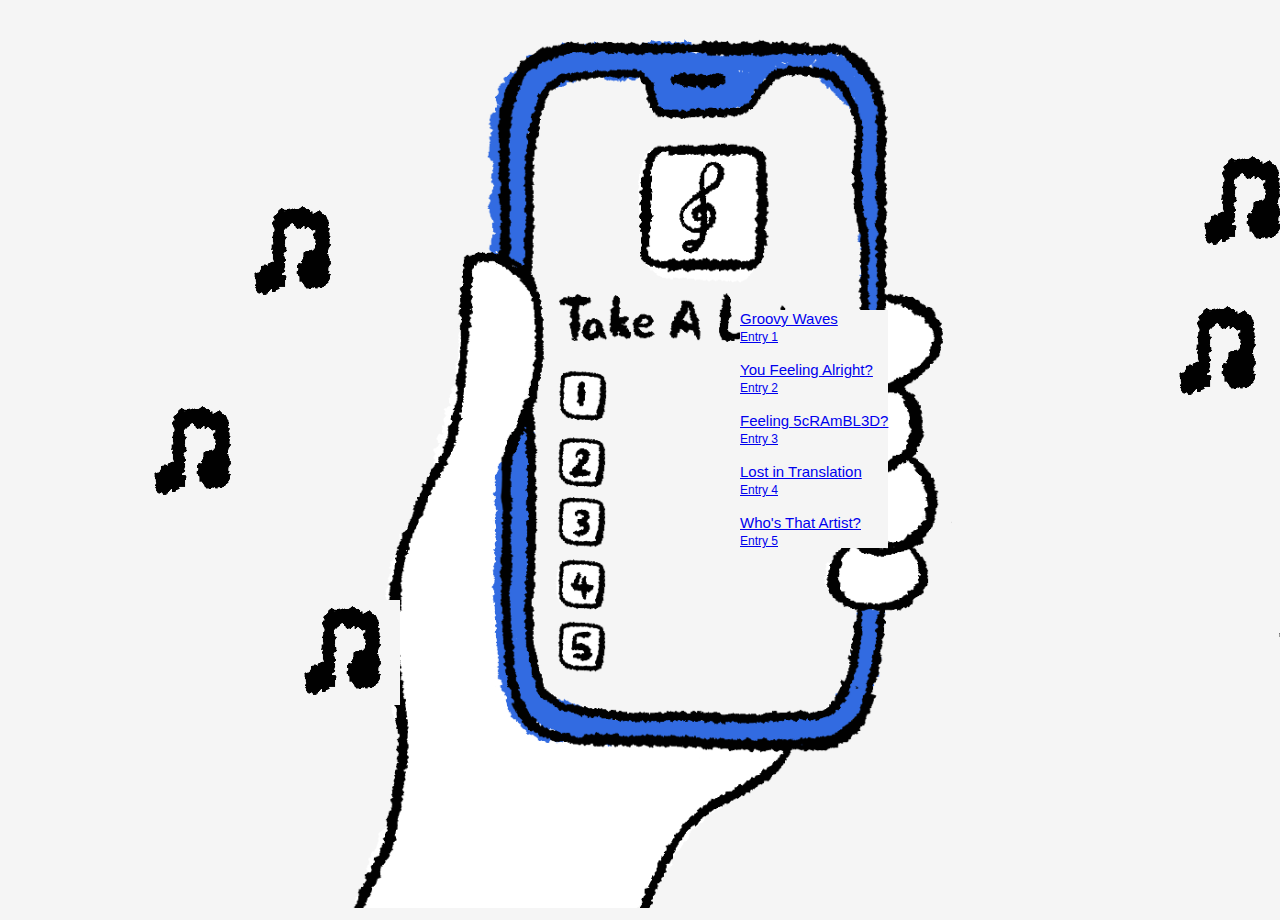
<file: index.html>
<!DOCTYPE html>
<html>
<head>
  <meta name="viewport" content="width=device-width, initial-scale=1">
  <link rel="stylesheet" href="style.css">
  <title>Harmonic Collection</title>
</head>

<body>
  <center>
  <img src="image/phone.png">
  </center>
<a href="Harmonic%20Collection%20Entry%20%236/index.html">
  <img id="a" src="image/music.png" alt="Clickable Image">
</a>
<a href="Harmonic%20Collection%20Entry%20%237/index.html">
  <img id="b" src="image/music.png" alt="Clickable Image">
</a>
<a href="Harmonic%20Collection%20Entry%20%238/index.html">
  <img id="c" src="image/music.png" alt="Clickable Image">
</a>
<a href="Harmonic%20Collection%20Entry%20%239/index.html">
  <img id="d" src="image/music.png" alt="Clickable Image">
</a>
<a href="Harmonic%20Collection%20Entry%20%2310/index.html">
  <img id="e" src="image/music.png" alt="Clickable Image">
</a>
<a href="Harmonic%20Collection%20Entry%20%2311/index.html">
  <img id="f" src="image/music.png" alt="Clickable Image">
</a>
<div class="links">
 <a href="Harmonic%20Collection%20Entry%20%231/index.html">Groovy Waves</a>
 <br>
 <a href="Harmonic%20Collection%20Entry%20%231/index.html" style="font-size:12px">Entry 1</a>
 <br>
 <br>
 <a href="Harmonic%20Collection%20Entry%20%232/index.html">You Feeling Alright?</a>
 <br>
 <a href="Harmonic%20Collection%20Entry%20%232/index.html" style="font-size:12px">Entry 2</a>
 <br>
 <br>
 <a href="Harmonic%20Collection%20Entry%20%233/index.html">Feeling 5cRAmBL3D?</a>
 <br>
 <a href="Harmonic%20Collection%20Entry%20%233/index.html" style="font-size:12px">Entry 3</a>
 <br>
 <br>
 <a href="Harmonic%20Collection%20Entry%20%234/index.html">Lost in Translation</a>
 <br>
 <a href="Harmonic%20Collection%20Entry%20%234/index.html" style="font-size:12px">Entry 4</a>
 <br>
 <br>
 <a href="Harmonic%20Collection%20Entry%20%235/index.html">Who's That Artist?
 <br>
 <a href="Harmonic%20Collection%20Entry%20%235/index.html" style="font-size:12px">Entry 5</a>
 <br>
 </a>
</div>
</body>
</html>
</file>
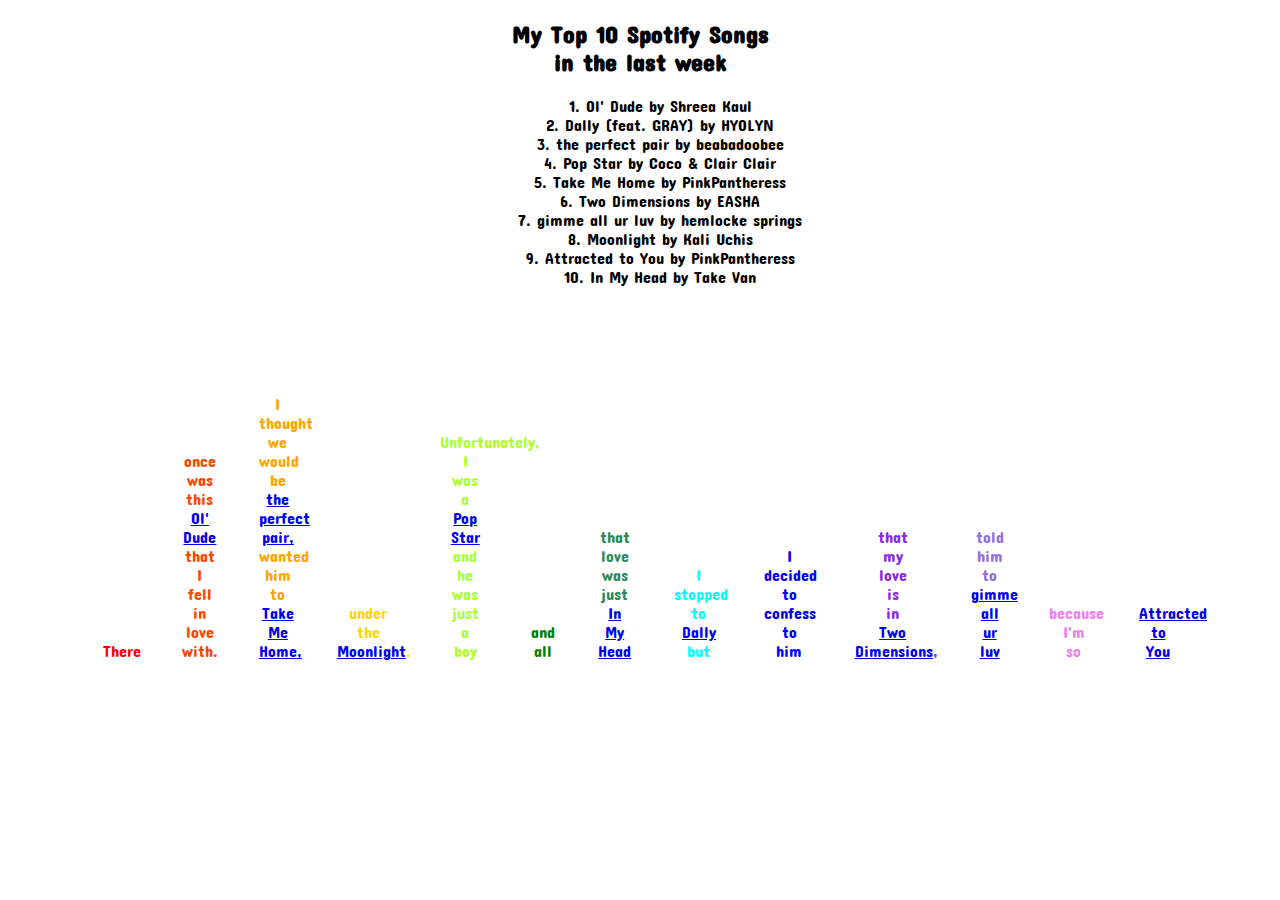
<file: Harmonic Collection Entry #1/index.html>
<!DOCTYPE html>
<html>
 <head>
    <title>Entry #1</title>
    <link rel="stylesheet" href="style.css">
 </head>
 <body>
    <center>
 	<h2>My Top 10 Spotify Songs<br>in the last week</h2>
		<ol class="center">
			<li>Ol' Dude by Shreea Kaul</li>
			<li>Dally (feat. GRAY) by HYOLYN</li>
			<li>the perfect pair by beabadoobee</li>
			<li>Pop Star by Coco & Clair Clair</li>
			<li>Take Me Home by PinkPantheress</li>
			<li>Two Dimensions by EASHA</li>
			<li>gimme all ur luv by hemlocke springs</li>
			<li>Moonlight by Kali Uchis</li>
			<li>Attracted to You by PinkPantheress</li>
			<li>In My Head by Take Van</li>
		</ol>
    <center>
    <div class="row">
        <div class="column a">
            <p><br><br><br><br><br><br><br><br><br><br><br><br><br>There</p>
        </div>
        <div class="column b">
            <p><br><br><br>once<br>was<br>this<br><a href="https://open.spotify.com/track/4LYQZVXSnW7IZYmyaW32U5?si=89795bd3b03649eb">Ol'<br>Dude</a><br>that<br>I<br>fell<br>in<br>love<br>with.</p>
        </div>
        <div class="column c">
            <p>I<br>thought<br>we<br>would<br>be<br><a href="https://open.spotify.com/track/41P6Tnd8KIHqON0QIydx6a?si=f9391e8263434a18">the<br>perfect<br>pair,</a><br>wanted<br>him<br>to<br><a href="https://open.spotify.com/track/26AmP3ukYC4Zs9lSGlh55I?si=deafb09eefbc477c">Take<br>Me<br>Home,</a></p>
        </div>
        <div class="column d">
            <p><br><br><br><br><br><br><br><br><br><br><br>under<br>the<br><a href="https://open.spotify.com/track/0JmnkIqdlnUzPaf8sqBRs3?si=afca03bb12464fc1">Moonlight</a>.</p>
        </div>
        <div class="column e">
            <p><br><br>Unfortunately,<br>I<br>was<br>a <br><a href="https://open.spotify.com/track/0JmnkIqdlnUzPaf8sqBRs3?si=afca03bb12464fc1">Pop <br>Star </a><br>and <br>he <br>was <br>just <br>a <br>boy</p>
        </div>
        <div class="column f">
            <p><br><br><br><br><br><br><br><br><br><br><br><br>and <br>all</p>
        </div>
        <div class="column g">
            <p><br><br><br><br><br><br><br>that <br>love <br>was <br>just <br><a href="https://open.spotify.com/track/5a5q1sFcpMoPRk5fRGWq2W?si=d766bad32ec14712">In <br>My <br>Head</a></p>
        </div>
        <div class="column h">
            <p><br><br><br><br><br><br><br><br><br>I <br>stopped <br>to <br><a href="https://open.spotify.com/track/1JD37Pmj6xJj8dlWHgLG9C?si=709837c4a0324f93">Dally </a><br>but</p>
        </div>
        <div class="column i">
            <p><br><br><br><br><br><br><br><br>I <br>decided <br>to <br>confess <br>to <br>him</p>
        </div>
        <div class="column j">
            <p><br><br><br><br><br><br><br>that <br>my <br>love <br>is <br>in <br><a href="https://open.spotify.com/track/1JD37Pmj6xJj8dlWHgLG9C?si=709837c4a0324f93">Two <br>Dimensions</a>,</p>
        </div>
        <div class="column k">
            <p><br><br><br><br><br><br><br>told <br>him <br>to <br><a href="https://open.spotify.com/track/2G7Jmx6mrz2doZ8YaEmVAv?si=d46a75579b644ba3">gimme <br>all <br>ur <br>luv</a></p>
        </div>
        <div class="column l">
            <p><br><br><br><br><br><br><br><br><br><br><br>because <br>I'm <br>so</p>
        </div>
        <div class="column m">
            <p><br><br><br><br><br><br><br><br><br><br><br><a href="https://open.spotify.com/track/4fPjI40ElIwJQ4DJJxSCOe?si=0fb726ee9f8b4dba">Attracted <br>to <br>You</a></p>
        </div>
    </div>
 </body>
</html>
</file>
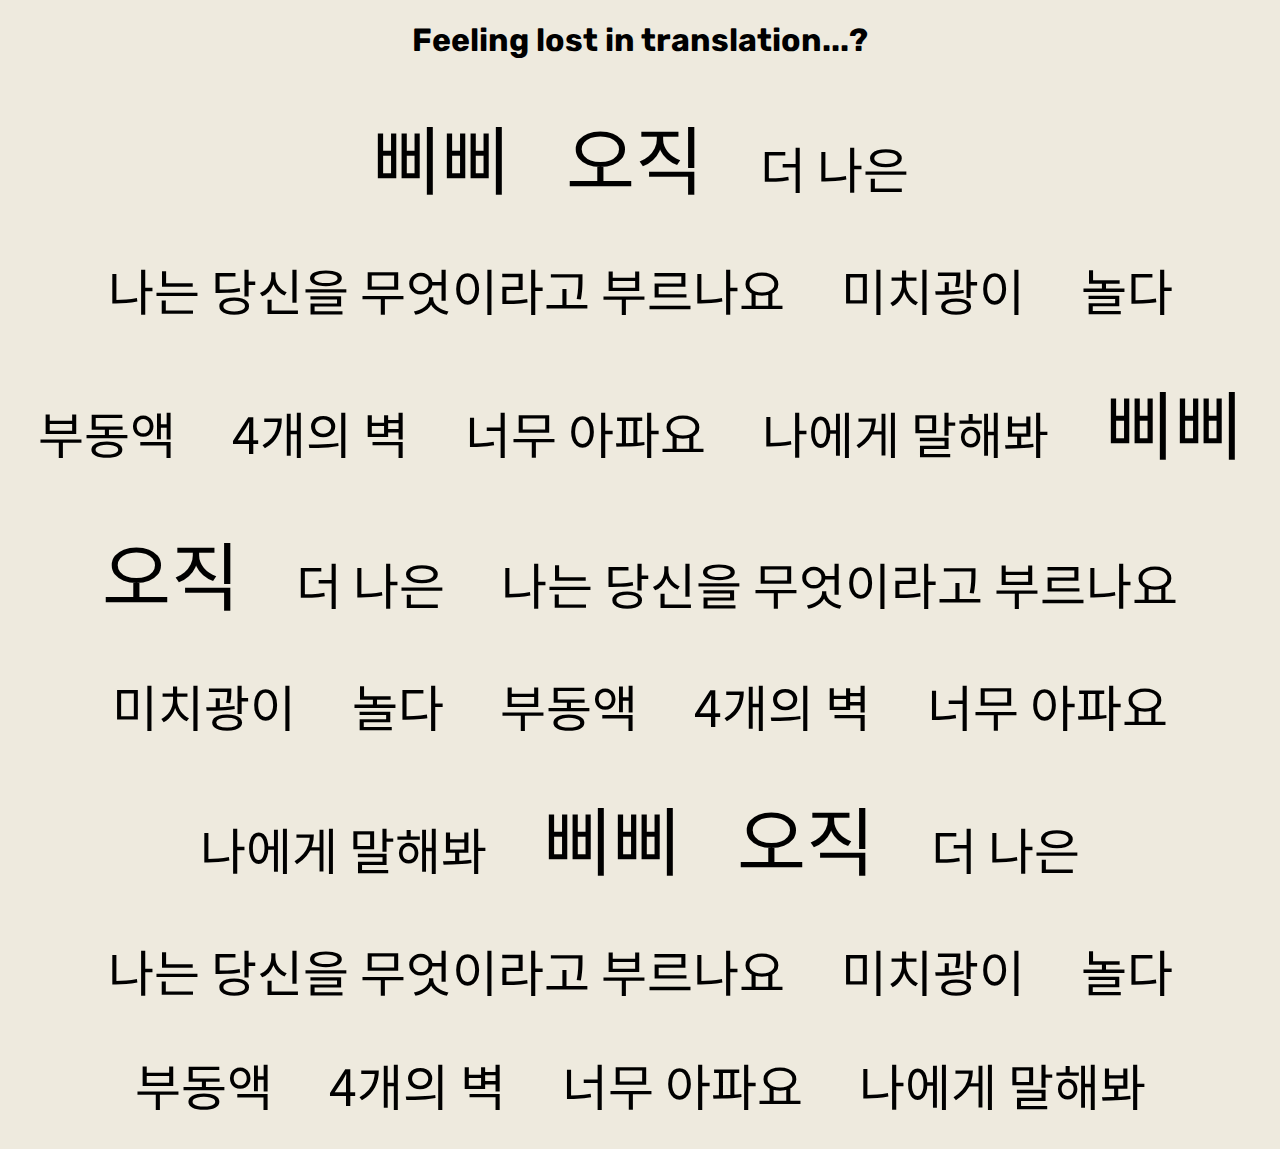
<file: Harmonic Collection Entry #4/index.html>
<!DOCTYPE html>
<html>
<head>
	<link rel="stylesheet" href="style.css">
	<meta charset="utf-8">
</head>
<body>
	<h1>Feeling lost in translation...?</h1>
	<button><span>삐삐</span></button>
	<button class="only"><span> 오직</span></button>
	<button class="better"><span> 더 나은</span></button>
	<button class="callyou"><span> 나는 당신을 무엇이라고 부르나요</span></button>
	<button class="lunatic"><span> 미치광이</span></button>
	<button class="play"><span> 놀다</span></button>
	<button class="antifreeze"><span> 부동액</span></button>
	<button class="walls"><span> 4개의 벽</span></button>
	<button class="sick"><span> 너무 아파요</span></button>
	<button class="talk"><span> 나에게 말해봐</span></button>
	<button><span>삐삐</span></button>
	<button class="only"><span> 오직</span></button>
	<button class="better"><span> 더 나은</span></button>
	<button class="callyou"><span> 나는 당신을 무엇이라고 부르나요</span></button>
	<button class="lunatic"><span> 미치광이</span></button>
	<button class="play"><span> 놀다</span></button>
	<button class="antifreeze"><span> 부동액</span></button>
	<button class="walls"><span> 4개의 벽</span></button>
	<button class="sick"><span> 너무 아파요</span></button>
	<button class="talk"><span> 나에게 말해봐</span></button>
	<button><span>삐삐</span></button>
	<button class="only"><span> 오직</span></button>
	<button class="better"><span> 더 나은</span></button>
	<button class="callyou"><span> 나는 당신을 무엇이라고 부르나요</span></button>
	<button class="lunatic"><span> 미치광이</span></button>
	<button class="play"><span> 놀다</span></button>
	<button class="antifreeze"><span> 부동액</span></button>
	<button class="walls"><span> 4개의 벽</span></button>
	<button class="sick"><span> 너무 아파요</span></button>
	<button class="talk"><span> 나에게 말해봐</span></button>
</body>
</html>
</file>
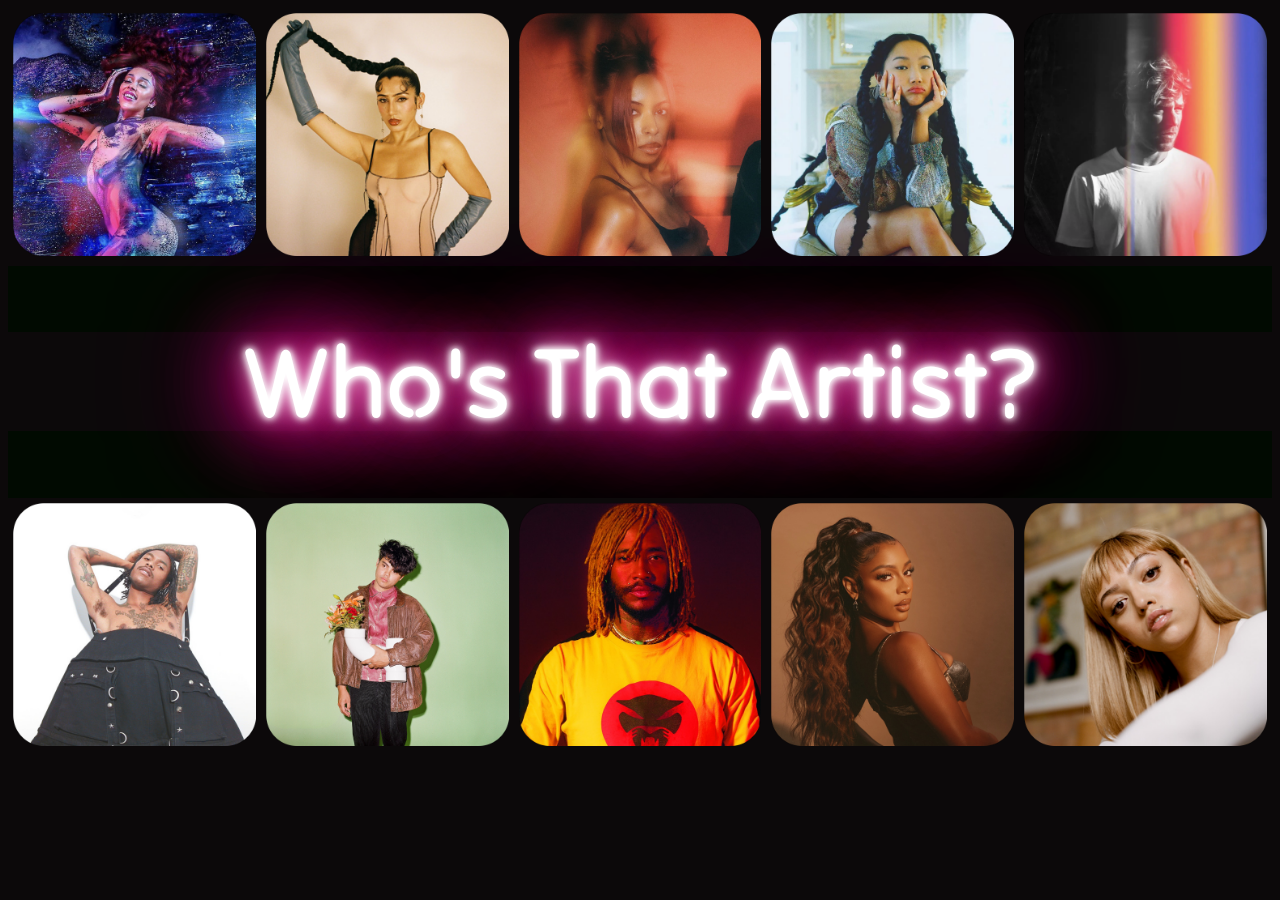
<file: Harmonic Collection Entry #5/index.html>
<!DOCTYPE html>
<html>
	<head>
		<title>Entry #5</title>
		<link rel="stylesheet" href="style.css">
	</head>
	<body>
	<div class="row">
  		<div class="column">
		<img src='Images/Doja Cat.png' onmouseover="this.src='Images/Doja Cat 1.png';" onmouseout="this.src='Images/Doja Cat.png';" style="max-width:100%" />
  		</div>
  		<div class="column">
		<img src='Images/Shreea Kaul.png' onmouseover="this.src='Images/Shreea Kaul 1.png';" onmouseout="this.src='Images/Shreea Kaul.png';" style="max-width:100%" />
  		</div>
  		<div class="column">
		<img src='Images/Ravyn Lanae.png' onmouseover="this.src='Images/Ravyn Lanae 1.png';" onmouseout="this.src='Images/Ravyn Lanae.png';" style="max-width:100%" />
  		</div>
  		<div class="column">
		<img src='Images/AUDREY NUNA.png' onmouseover="this.src='Images/AUDREY NUNA 1.png';" onmouseout="this.src='Images/AUDREY NUNA.png';" style="max-width:100%" />
  		</div>
  		<div class="column">
		<img src='Images/French 79.png' onmouseover="this.src='Images/French 79 1.png';" onmouseout="this.src='Images/French 79.png';" style="max-width:100%" />
  		</div>
  	</div>
  	<div class="container">
    	<h1 class="neonText">
          Who's That Artist?
    	</h1>
	</div>
	<div class="row">
  		<div class="column">
		<img src='Images/Steve Lacy.png' onmouseover="this.src='Images/Steve Lacy 1.png';" onmouseout="this.src='Images/Steve Lacy.png';" style="max-width:100%" />
  		</div>
  		<div class="column">
		<img src='Images/Tim Atlas.png' onmouseover="this.src='Images/Tim Atlas 1.png';" onmouseout="this.src='Images/Tim Atlas.png';" style="max-width:100%" />
  		</div>
  		<div class="column">
		<img src='Images/Thundercat.png' onmouseover="this.src='Images/Thundercat 1.png';" onmouseout="this.src='Images/Thundercat.png';" style="max-width:100%" />
  		</div>
  		<div class="column">
		<img src='Images/Victoria Monet.png' onmouseover="this.src='Images/Victoria Monet 1.png';" onmouseout="this.src='Images/Victoria Monet.png';" style="max-width:100%" />
  		</div>
  		<div class="column">
		<img src='Images/Mahalia.png' onmouseover="this.src='Images/Mahalia 1.png';" onmouseout="this.src='Images/Mahalia.png';" style="max-width:100%" />
  		</div>
  	</div>
	</body>
</html>
</file>
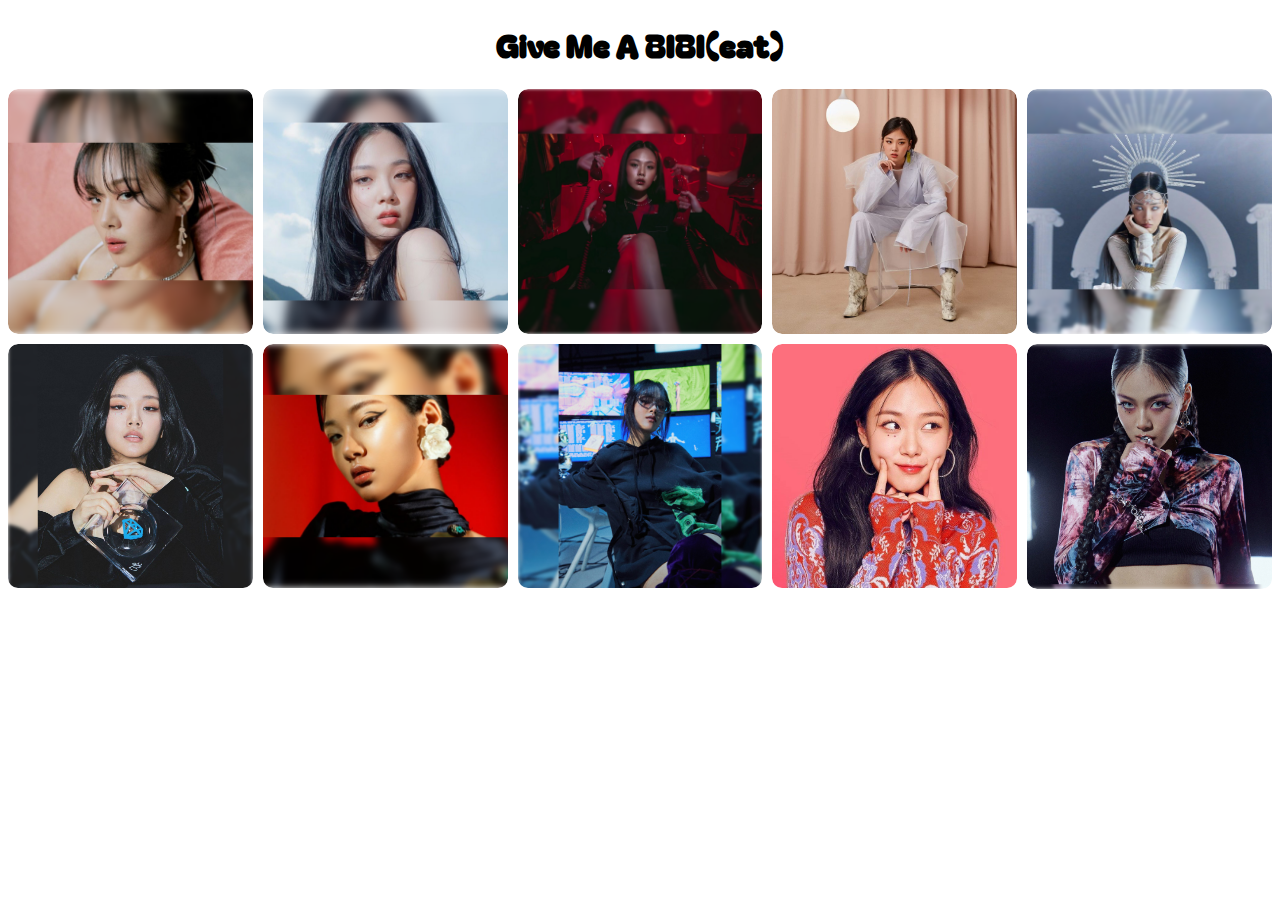
<file: Harmonic Collection Entry #6/index.html>
<!DOCTYPE html>
<html>
	<head>
		<title>Entry #6</title>
		<link rel="stylesheet" href="style.css">
	</head>
	<body>
		<center>
		<h1>Give Me A BIBI(eat)</h1>
		</center>
  	<div class="grid-container">
    	<div class="grid-item">
      		<a href="https://open.spotify.com/track/4d79iPe88TzFewhFk2vrcy?si=c4b512eda0544f92">
        	<img src="images/bibi.png">
        	<div class="hover-image hover-image1"></div>
      		</a>
    	</div>
    	<div class="grid-item">
      		<a href="https://open.spotify.com/track/0lSJQip2wVidbu1JfZ4IEQ?si=56e36a6d54b44ad3">
        	<img src="images/bibi2.png">
        	<div class="hover-image hover-image2"></div>
      		</a>
    	</div>
    	<div class="grid-item">
      		<a href="https://open.spotify.com/track/245onUPHGD1DYuiacxTuW0?si=38337baf5ef14088">
        	<img src="images/bibi3.png">
        	<div class="hover-image hover-image3"></div>
      		</a>
    	</div>
    	<div class="grid-item">
      		<a href="https://open.spotify.com/track/0VES0jpNQEdRpD31gYDIMe?si=67da620001ba4c83">
        	<img src="images/bibi4.jpeg">
        	<div class="hover-image hover-image4"></div>
      		</a>
    	</div>
    	<div class="grid-item">
      		<a href="https://open.spotify.com/track/164rrRJLHNzPKIR82BCDQU?si=8d629d1d65cb4649">
        	<img src="images/bibi5.png">
        	<div class="hover-image hover-image5"></div>
      		</a>
    	</div>
    	<div class="grid-item">
      		<a href="https://open.spotify.com/track/3VBNbWmVsBpmJrIHdk5reS?si=c4a8c16337874fcb">
        	<img src="images/bibi6.png">
        	<div class="hover-image hover-image6"></div>
      		</a>
    	</div>
    	<div class="grid-item">
      		<a href="https://open.spotify.com/track/5q3LwAHTqo9d3rET2EA9Nq?si=b6074c6ff30242f9">
        	<img src="images/bibi7.png">
        	<div class="hover-image hover-image7"></div>
      		</a>
    	</div>
    	<div class="grid-item">
      		<a href="https://open.spotify.com/track/3fU8FWNIgHEOepLTidZWyq?si=6eddb7b952fc4bb7">
        	<img src="images/bibi8.png">
        	<div class="hover-image hover-image8"></div>
      		</a>
    	</div>
    	<div class="grid-item">
      		<a href="https://open.spotify.com/track/0ra3bPUOj2YnY4FJHXtgHZ?si=780218d364214d62">
        	<img src="images/bibi9.jpg">
        	<div class="hover-image hover-image9"></div>
      		</a>
    	</div>
    	<div class="grid-item">
      		<a href="https://open.spotify.com/track/0nkmvo78mFGGRab2BwK37i?si=1ed60da1108446fa">
        	<img src="images/bibi0.png">
        	<div class="hover-image hover-image10"></div>
      		</a>
    	</div>
  </div>
    <script>
    function updateGrid() {
      const gridContainer = document.querySelector('.grid-container');
      const width = window.innerWidth;

      // Calculate number of columns based on window width
      const columns = Math.min(Math.floor(width / 200), 5); // Adjust column width as needed

      // Calculate number of rows based on total grid items and number of columns
      const gridItems = document.querySelectorAll('.grid-item');
      const rows = Math.max(Math.ceil(gridItems.length / columns), 2);

      // Apply new grid layout
      gridContainer.style.gridTemplateColumns = `repeat(auto-fit, minmax(calc(${100 / columns}% - 10px), 1fr))`;
      gridContainer.style.gridAutoRows = `calc((100% - ${rows * 10}px) / ${rows})`;
    }

    // Update grid on window resize
    window.addEventListener('resize', updateGrid);

    // Initial grid setup
    updateGrid();
  </script>
	</body>
</html>
</file>
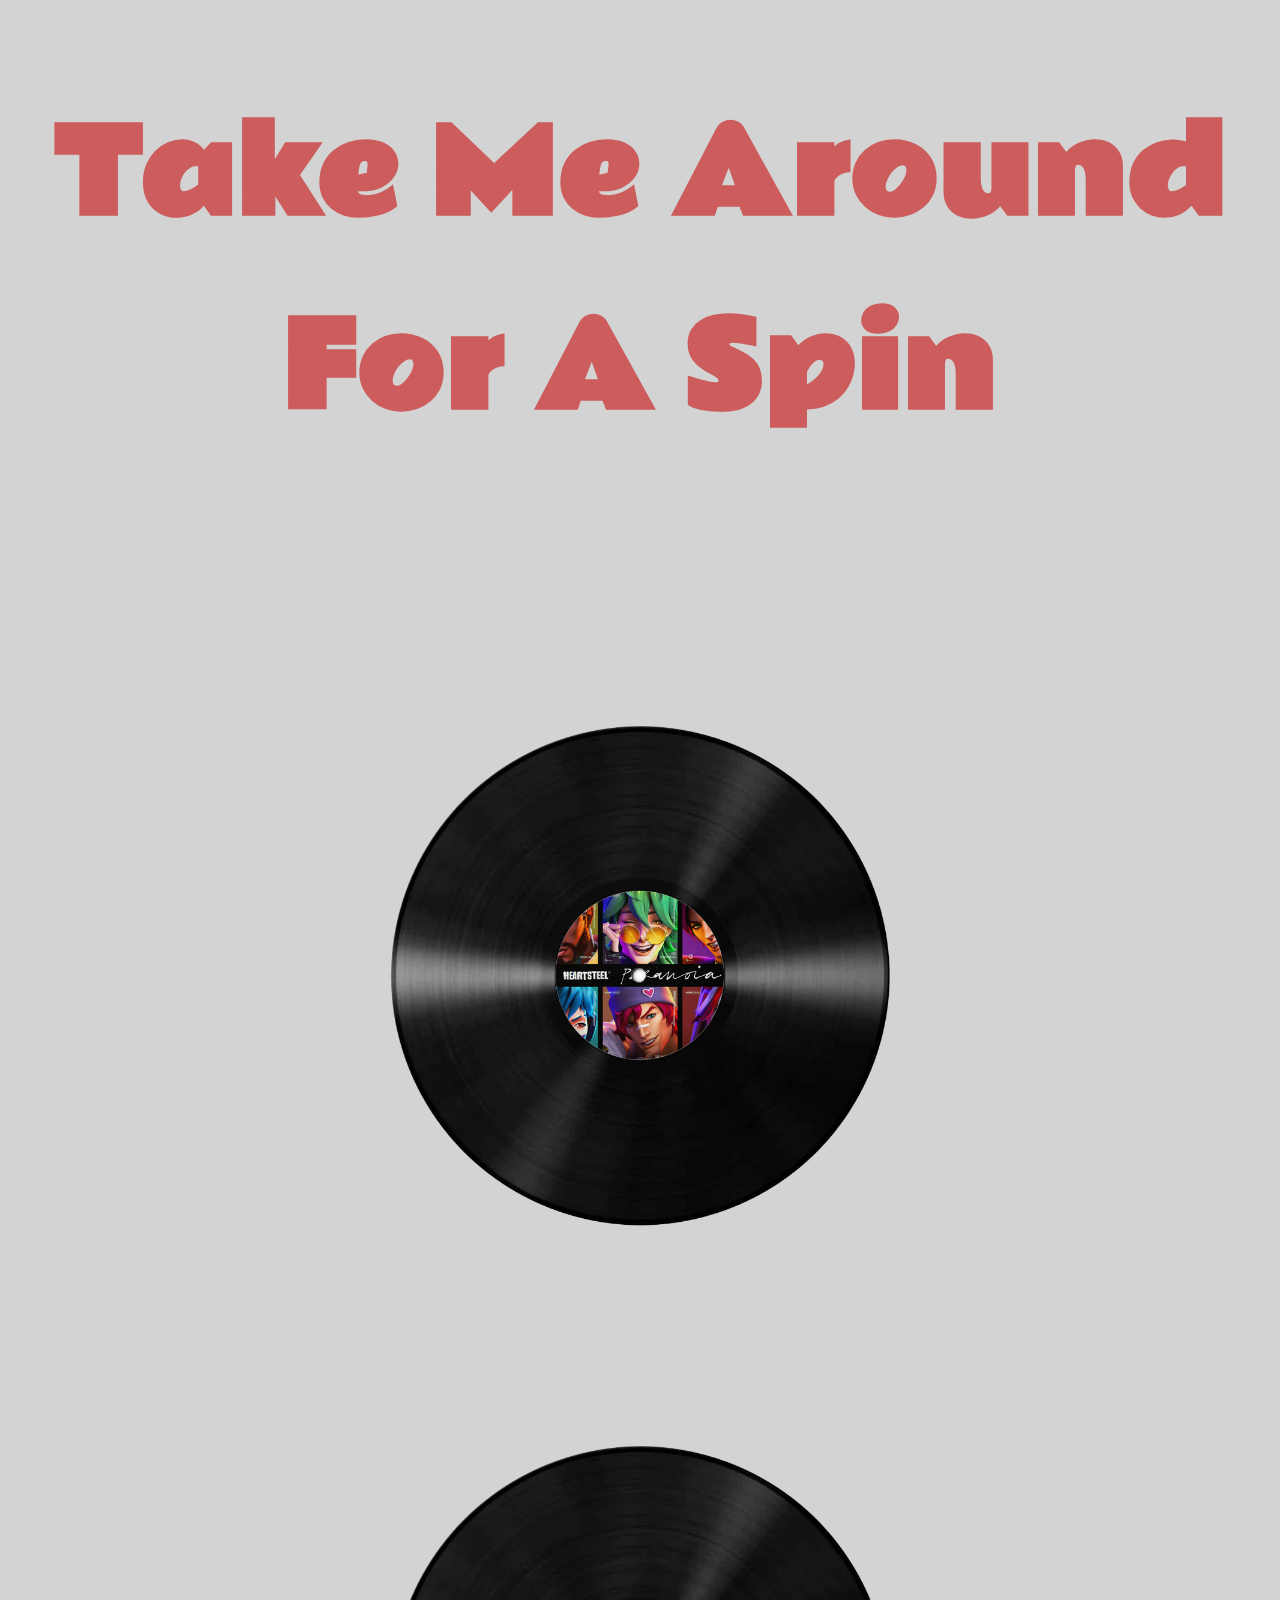
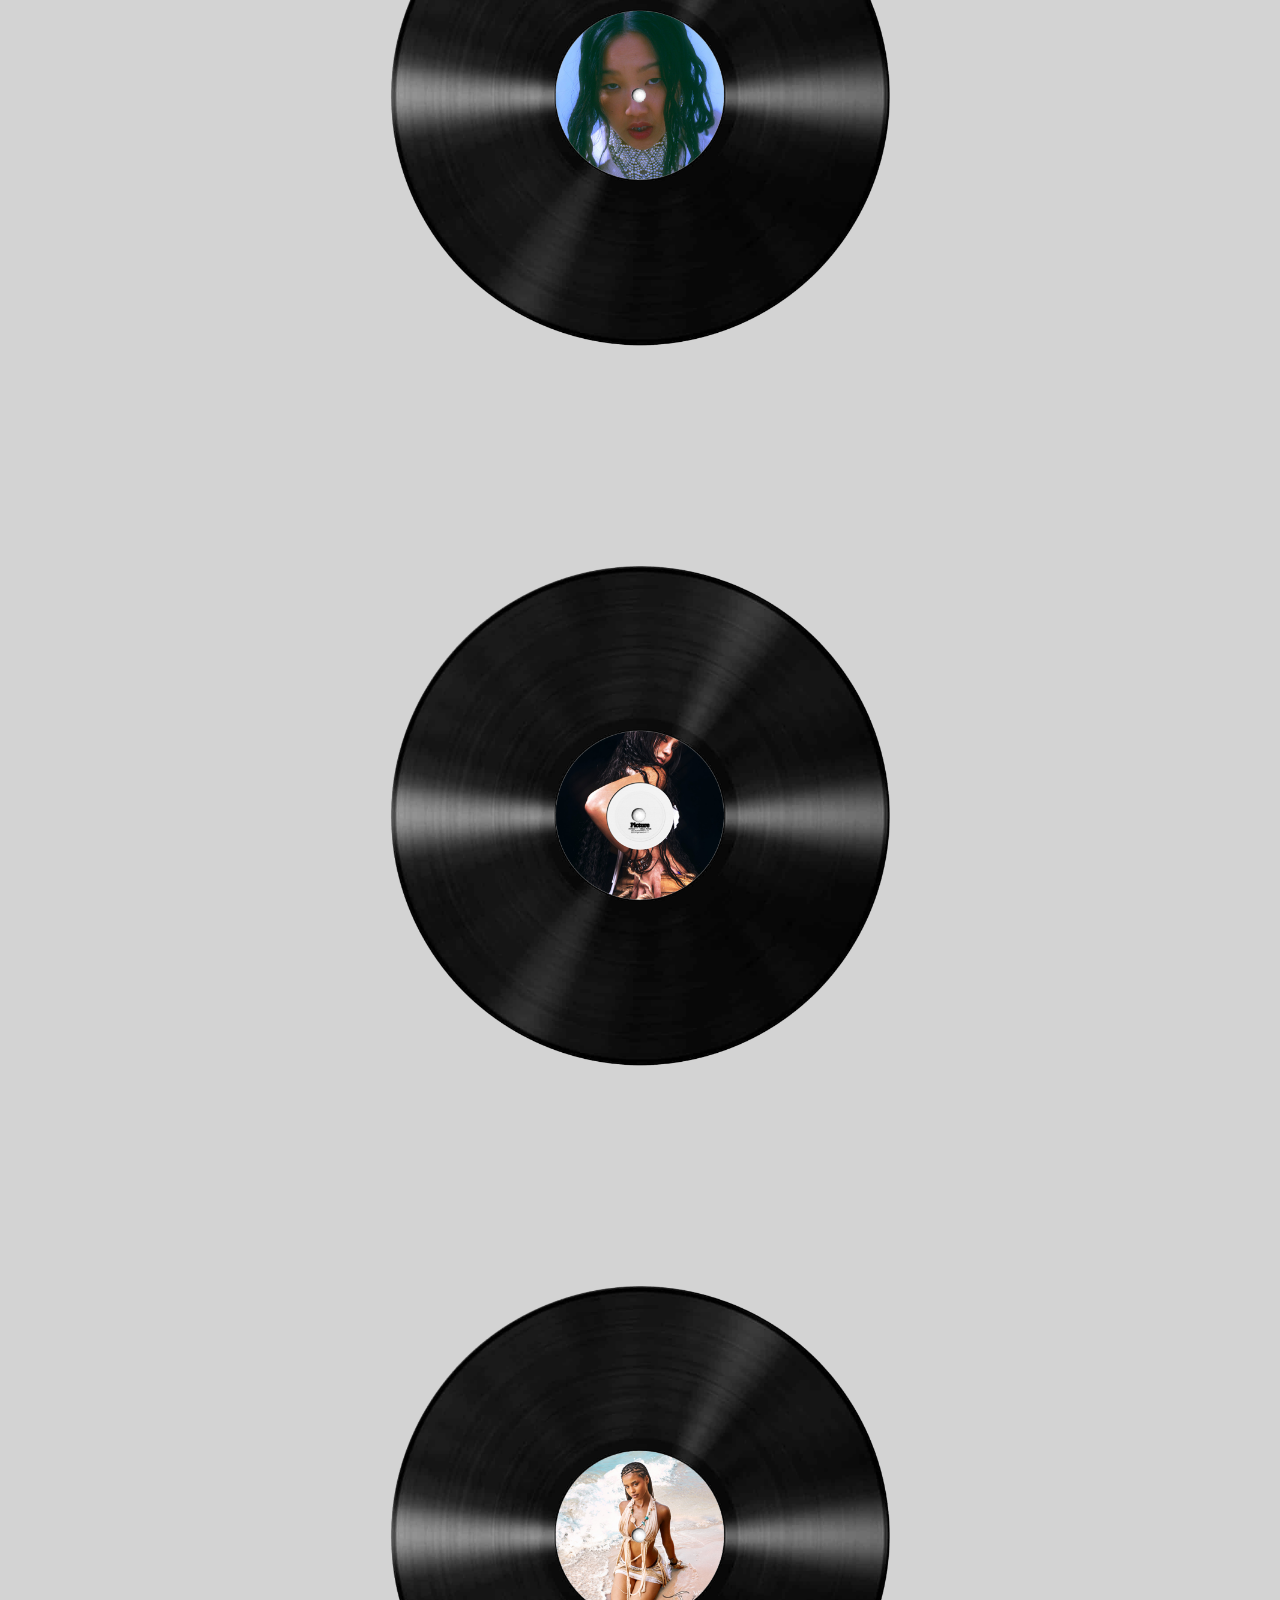
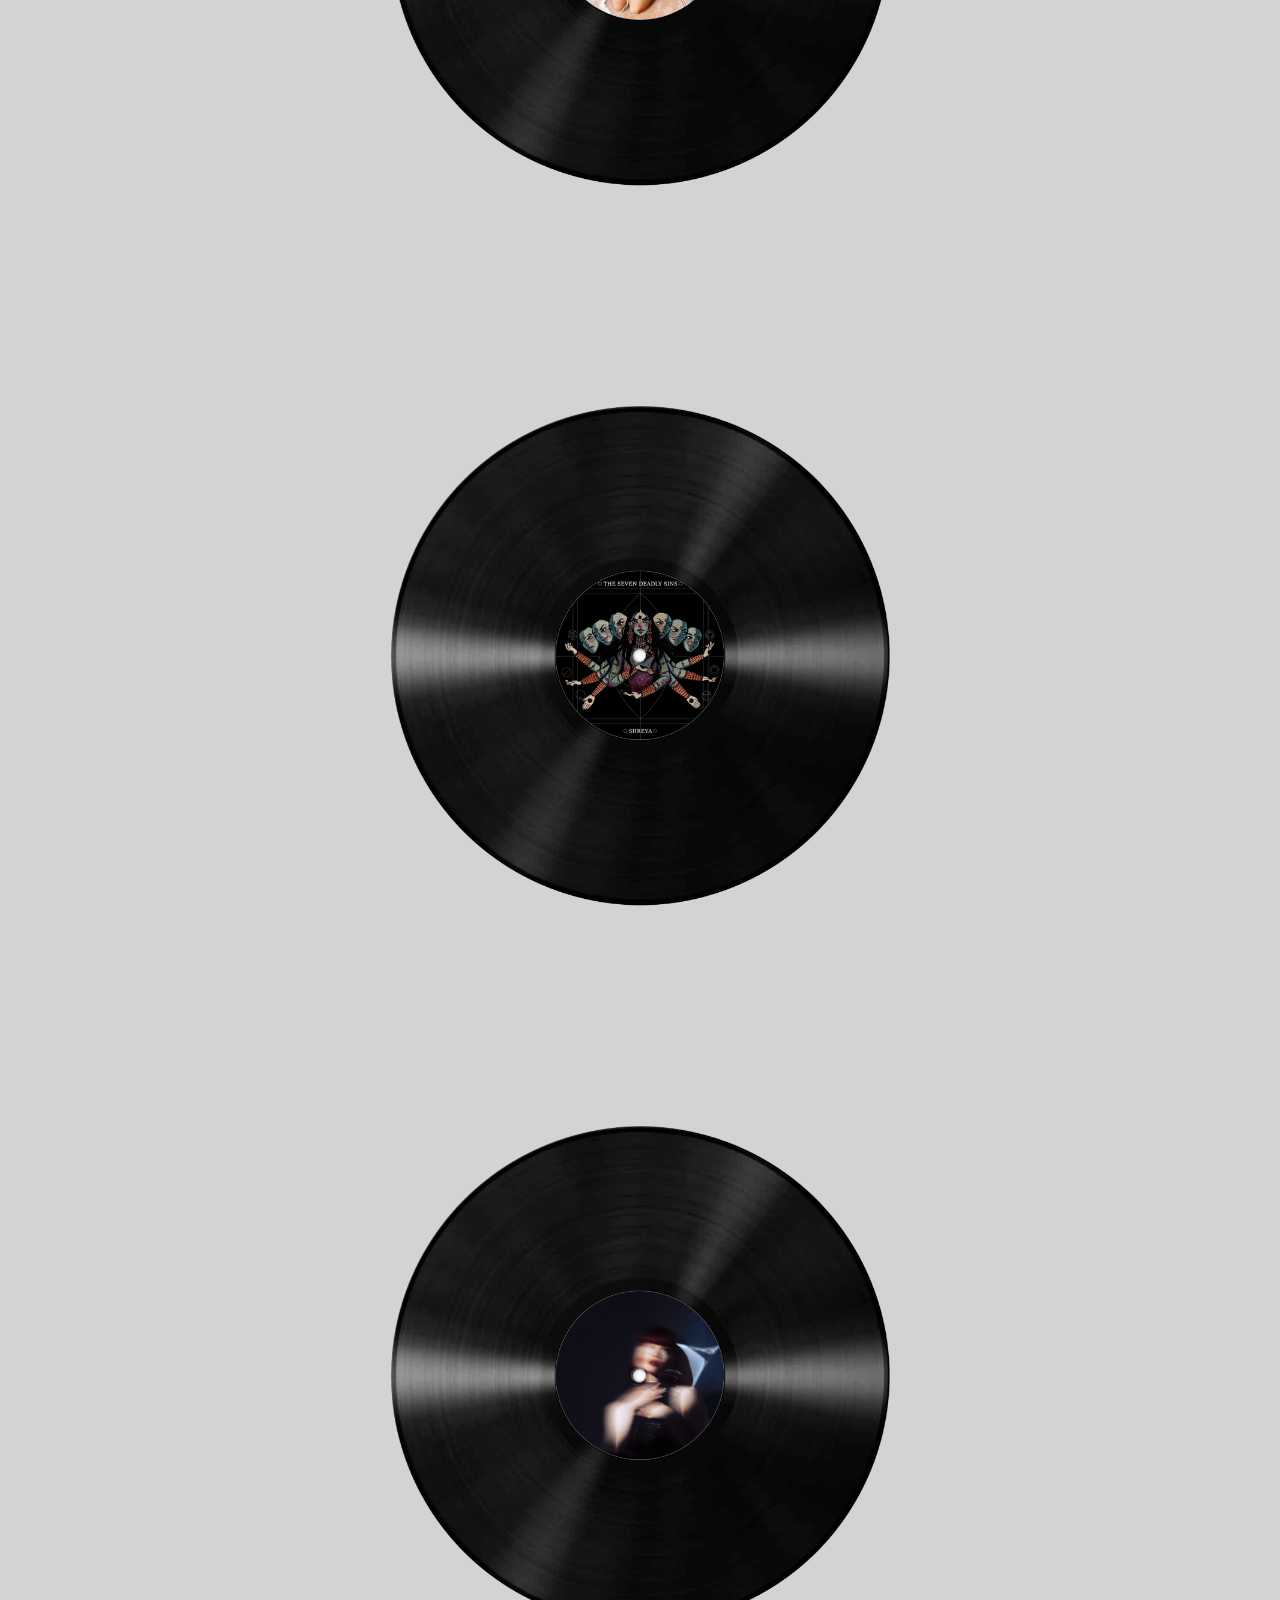
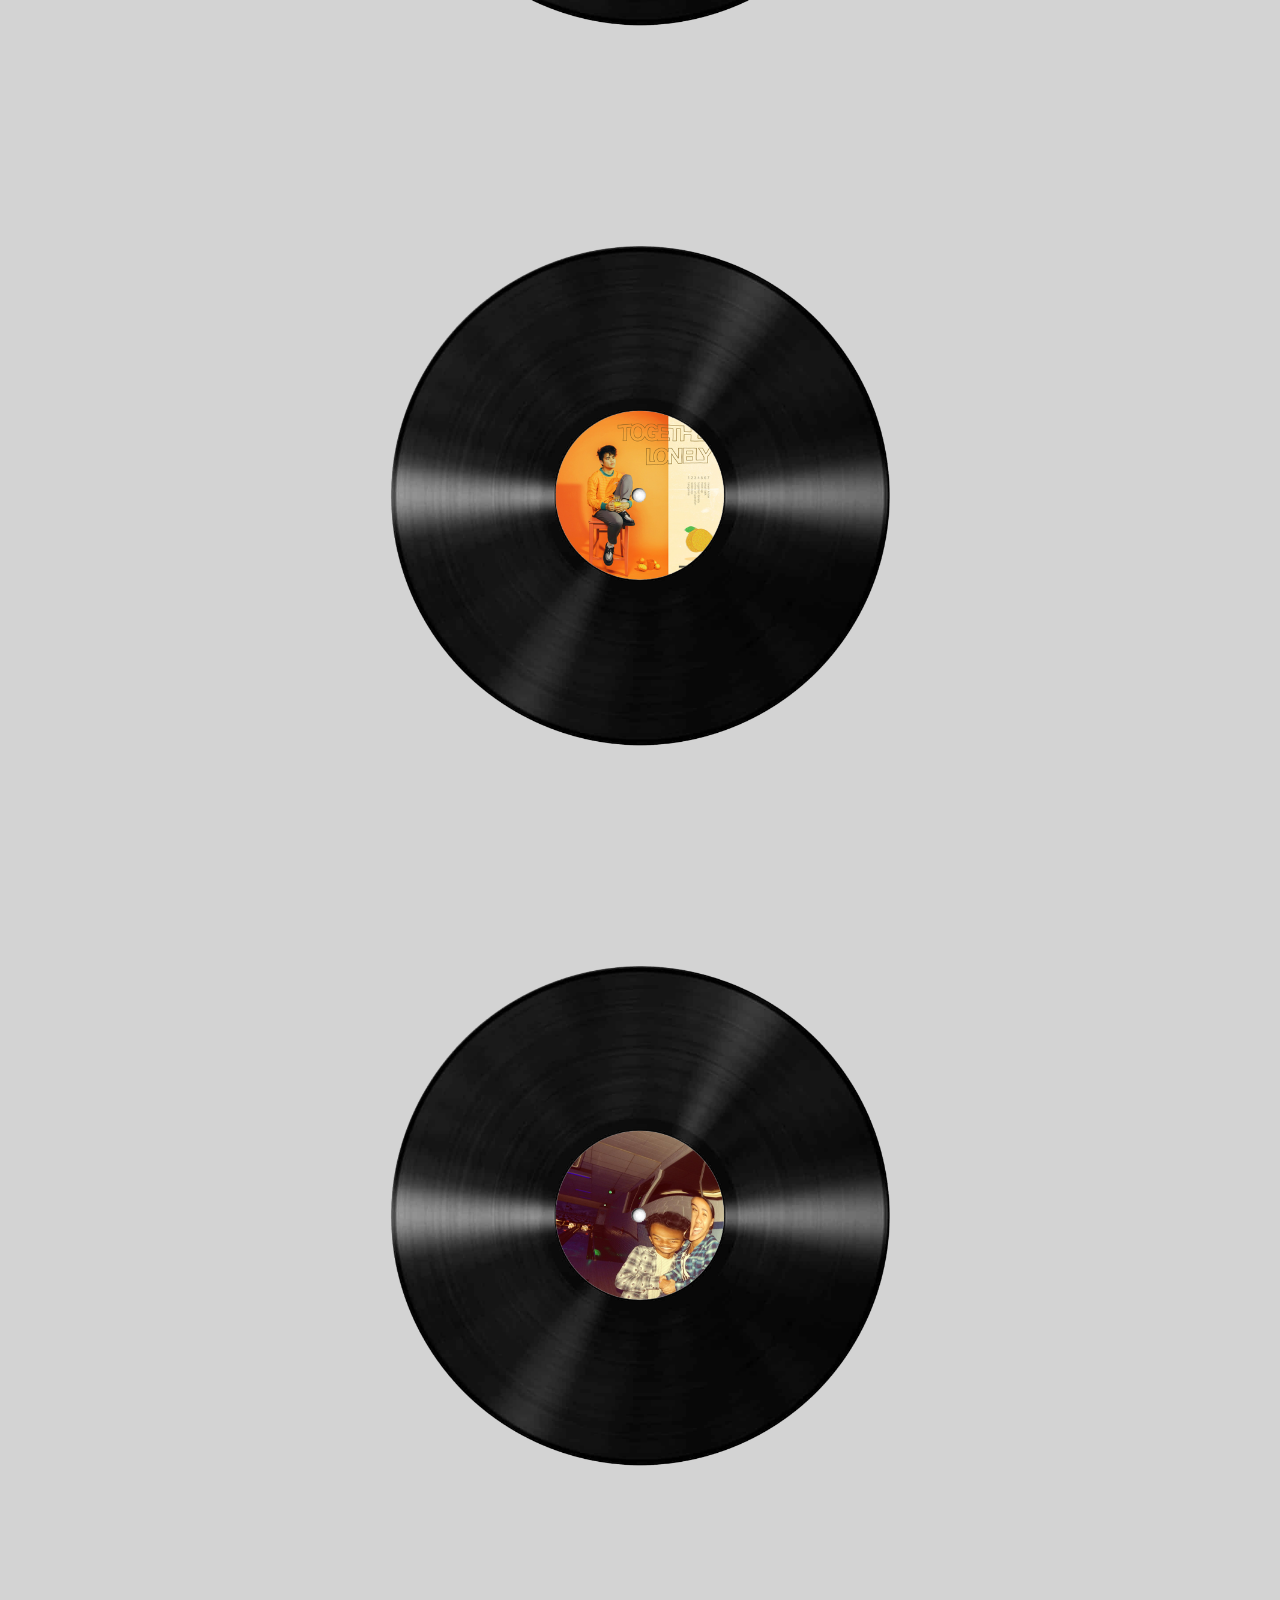
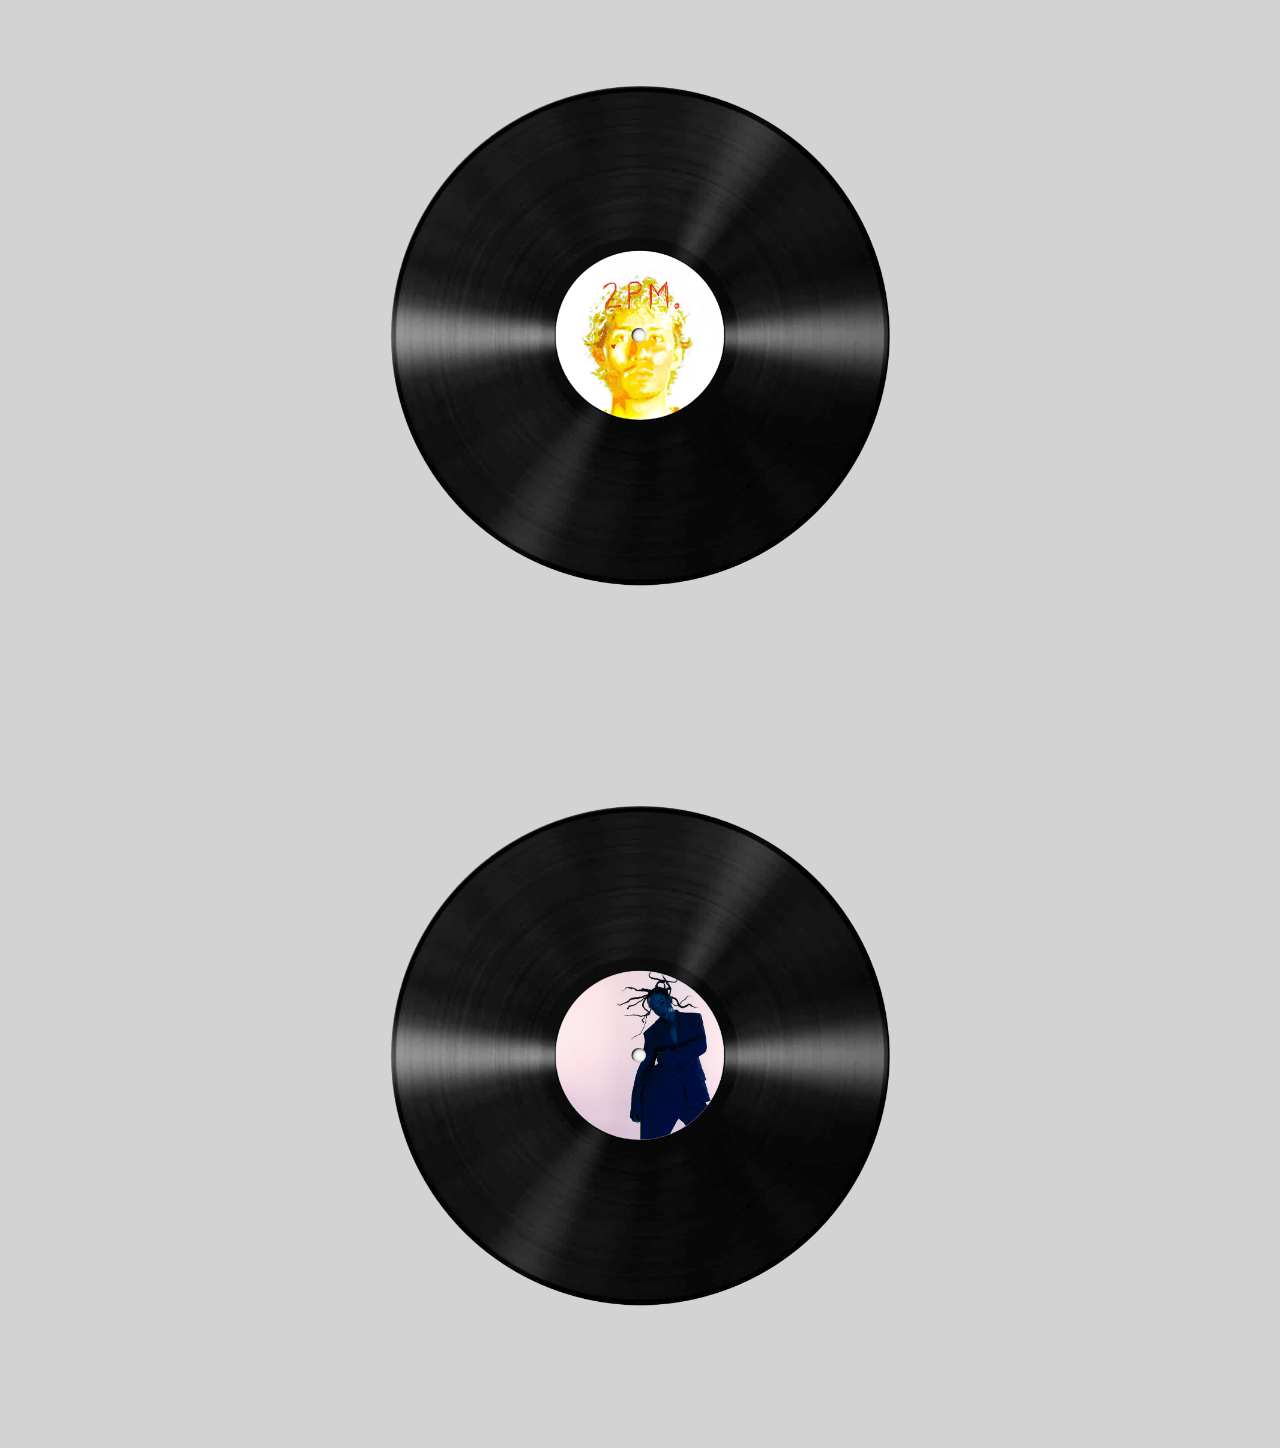
<file: Harmonic Collection Entry #7/index.html>
<!DOCTYPE html>
<html>
	<head>
		<title>Entry #7</title>
		<link rel="stylesheet" href="style.css">
	</head>
	<body>
	<div>
  		<h1>Take Me Around For A Spin</h1>
	</div>
	<br>
	<div class="container">
    	<div class="item">
      		<img src="images/paranoia.png">
    	</div>
  	</div>
  	<div class="container">
    	<div class="item">
      		<img src="images/babyblues.png">
    	</div>
  	</div>
  	<div class="container">
    	<div class="item">
      		<img src="images/picture.png">
    	</div>
  	</div>
  	<div class="container">
    	<div class="item">
      		<img src="images/water.png">
    	</div>
  	</div>
  	<div class="container">
    	<div class="item">
      		<img src="images/envy.png">
    	</div>
  	</div>
  	<div class="container">
    	<div class="item">
      		<img src="images/sobeautiful.png">
    	</div>
  	</div>
  	<div class="container">
    	<div class="item">
      		<img src="images/tangerine.png">
    	</div>
  	</div>
  	<div class="container">
    	<div class="item">
      		<img src="images/cugirl.png">
    	</div>
  	</div>
  	<div class="container">
    	<div class="item">
      		<img src="images/2pm.png">
    	</div>
  	</div>
  	<div class="container">
    	<div class="item">
      		<img src="images/rendezvous.png">
    	</div>
  	</div>

	</body>
</html>
</file>
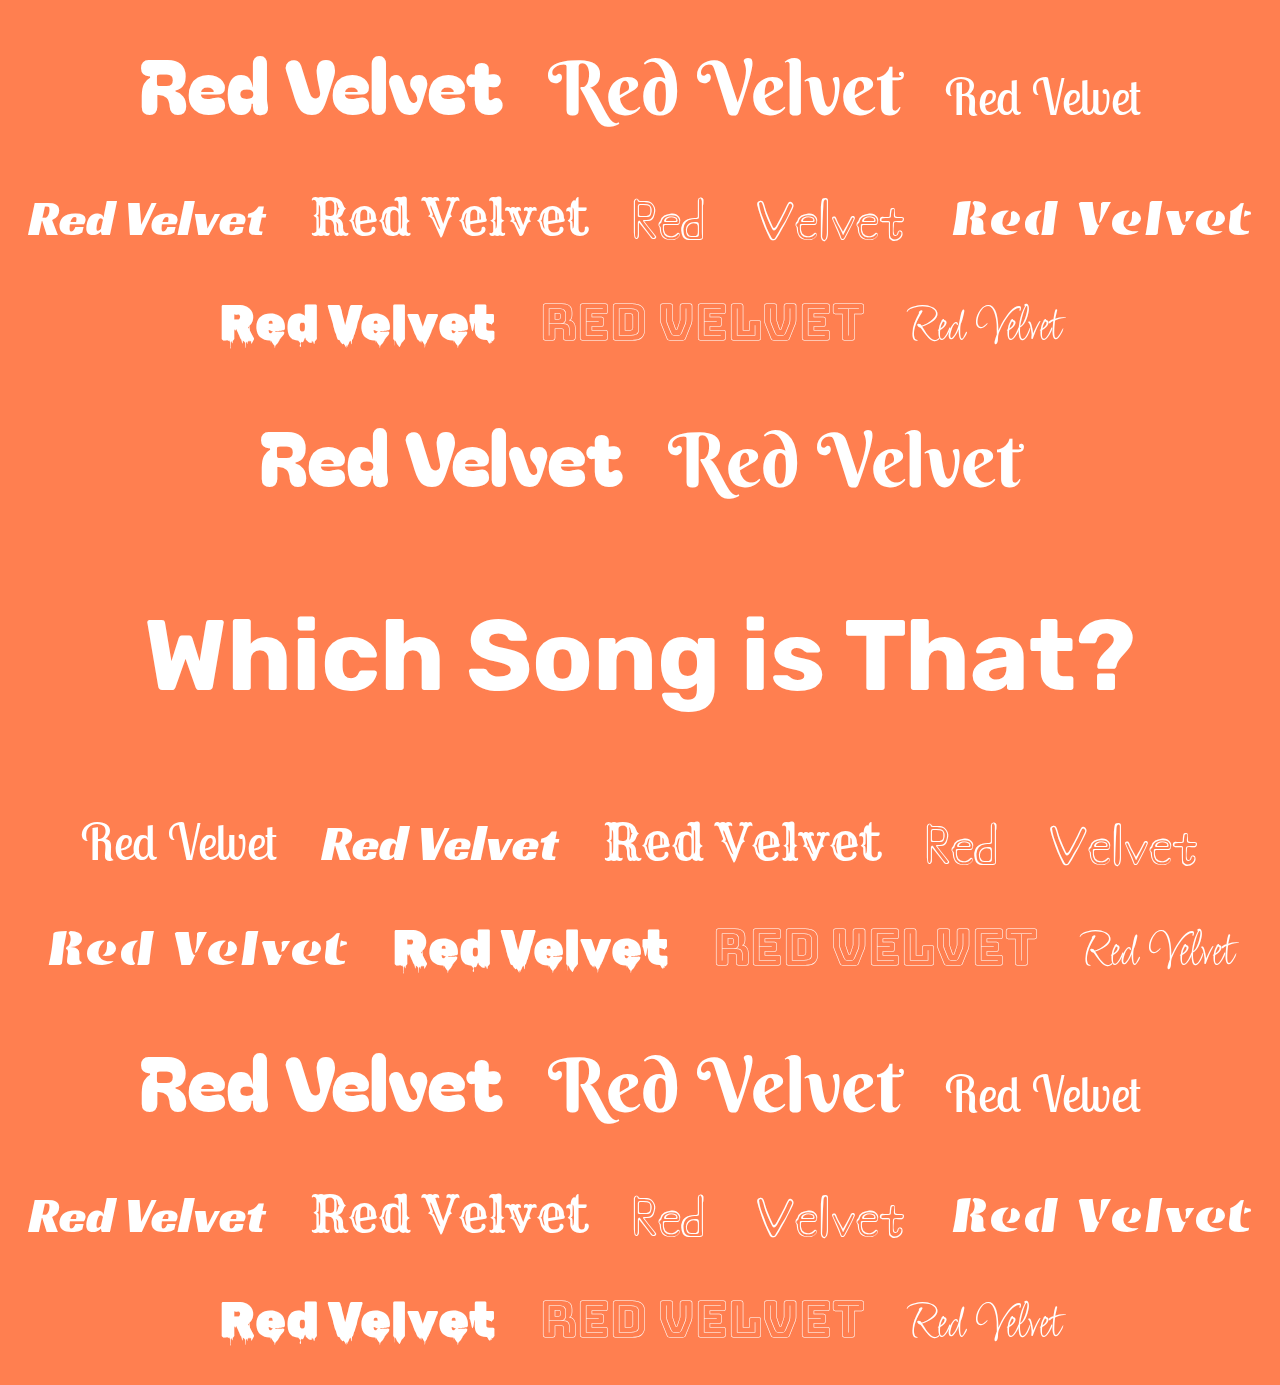
<file: Harmonic Collection Entry #8/index.html>
<!DOCTYPE html>
<html>
<head>
    <link rel="stylesheet" href="style.css">
    <meta charset="utf-8">
</head>
<body>
    <button><span>Red Velvet</span></button>
    <button class="only"><span> Red Velvet</span></button>
    <button class="better"><span> Red Velvet</span></button>
    <button class="callyou"><span> Red Velvet</span></button>
    <button class="lunatic"><span> Red Velvet</span></button>
    <button class="play"><span> Red Velvet</span></button>
    <button class="antifreeze"><span> Red Velvet</span></button>
    <button class="walls"><span> Red Velvet</span></button>
    <button class="sick"><span> Red Velvet</span></button>
    <button class="talk"><span> Red Velvet</span></button>
    <button><span>Red Velvet</span></button>
    <button class="only"><span> Red Velvet</span></button>
        <h1>Which Song is That?</h1>
    <button class="better"><span> Red Velvet</span></button>
    <button class="callyou"><span> Red Velvet</span></button>
    <button class="lunatic"><span> Red Velvet</span></button>
    <button class="play"><span> Red Velvet</span></button>
    <button class="antifreeze"><span> Red Velvet</span></button>
    <button class="walls"><span> Red Velvet</span></button>
    <button class="sick"><span> Red Velvet</span></button>
    <button class="talk"><span> Red Velvet</span></button>
    <button><span>Red Velvet</span></button>
    <button class="only"><span> Red Velvet</span></button>
    <button class="better"><span> Red Velvet</span></button>
    <button class="callyou"><span> Red Velvet</span></button>
    <button class="lunatic"><span> Red Velvet</span></button>
    <button class="play"><span> Red Velvet</span></button>
    <button class="antifreeze"><span> Red Velvet</span></button>
    <button class="walls"><span> Red Velvet</span></button>
    <button class="sick"><span> Red Velvet</span></button>
    <button class="talk"><span> Red Velvet</span></button>
</body>
</html>
</file>
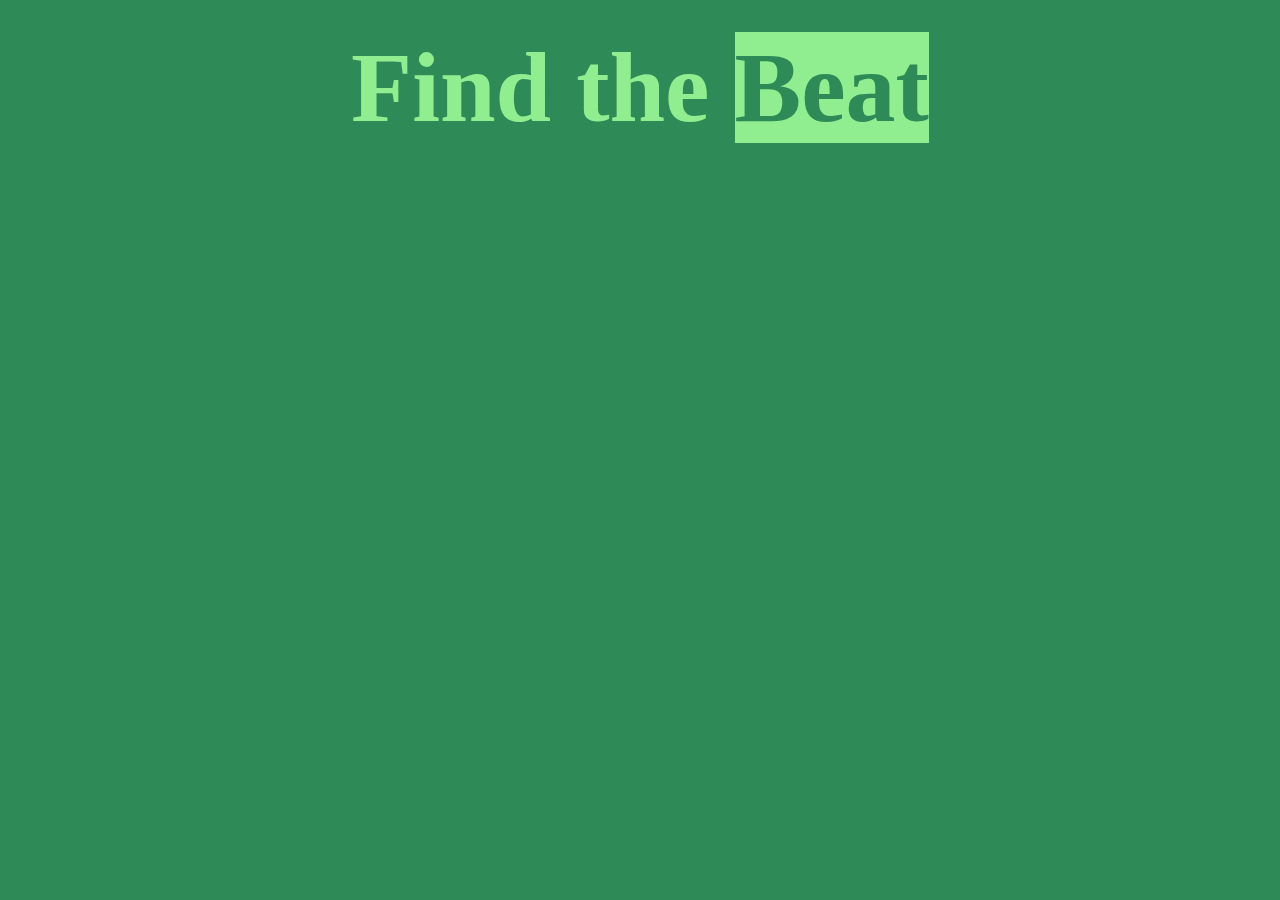
<file: Harmonic Collection Entry #9/index.html>
<!DOCTYPE html>
<html>
<head>
    <link rel="stylesheet" href="style.css">
    <meta charset="utf-8">
</head>
<body>
    <center>
    <h1>Find the <mark style="background-color: lightgreen; color: seagreen;">
            Beat
        </mark></h1>
    <center>
    <div>
<span class="highlight-on-hover line-1"  id="word1">Greed by Shreea Kaul</span>
<span class="highlight-on-hover line-2"  id="word2">Baby by Summer Walker</span>
        <br><br>
        <span class="highlight-on-hover line-1a"  id="word3">ceilings by Lizzy McAlpine
</span>
        <span class="highlight-on-hover line-1" id="word4">Toddler by Taeyeon
</span>
        <br><br><br><br><br>
        <span class="highlight-on-hover line-1a" id="word5">Nobody Gets Me by SZA
</span>
        <span class="highlight-on-hover line-3" id="word6">In My Mind by Lyn Lapid
</span>
        <span class="highlight-on-hover line-1" id="word7">55 by CODE KUNST
</span>
        <span class="highlight-on-hover line-2" id="word8">Perfect Crime by Tinashe
</span>
        <br><br><br>
        <span class="highlight-on-hover line-3" id="word9">Tattoo Tears by iyla
</span>
        <span class="highlight-on-hover line-1" id="word10">Stop Calling The Police On Me by Dream Isioma
</span>
    </div>
  <audio id="sound1" src="sounds/drum1.mp3" preload="auto"></audio>
  <audio id="sound2" src="sounds/guitar1.mp3" preload="auto"></audio>
  <audio id="sound3" src="sounds/piano1.mp3" preload="auto"></audio>
  <audio id="sound4" src="sounds/drum2.mp3" preload="auto"></audio>
  <audio id="sound5" src="sounds/guitar2.mp3" preload="auto"></audio>
  <audio id="sound6" src="sounds/piano2.mp3" preload="auto"></audio>
  <audio id="sound7" src="sounds/drum3.mp3" preload="auto"></audio>
  <audio id="sound8" src="sounds/guitar3.mp3" preload="auto"></audio>
  <audio id="sound9" src="sounds/drum4.mp3" preload="auto"></audio>
  <audio id="sound10" src="sounds/guitar4.mp3" preload="auto"></audio>
  <script src="main.js"></script>
</html>
</file>
<file: style.css>
*{background-color:#F5F5F5}*

body{
  cursor: url('image/point.png'), auto;
}

img{
  max-height:100vh;
  overflow:auto;
}

a{
  cursor: url('image/click.png'), auto;
}

.links
{
  position: absolute;
  left:740px;
  top:310px;
  font-family: helvetica;
  font-size: 15px;
}

#a {
  position: absolute;
  left: 250px;
  top: 200px;
  max-width: 100px;
}

#b {
  position: absolute;
  left: 1200px;
  top: 150px;
  max-width: 100px;
}

#c {
  position: absolute;
  left: 150px;
  top: 400px;
  max-width: 100px;
}

#d {
  position: absolute;
  left: 1175px;
  top: 300px;
  max-width: 100px;
}

#e {
  position: absolute;
  left: 300px;
  top: 600px;
  max-width: 100px;
}

#f {
  position: absolute;
  left: 1275px;
  top: 560px;
  max-width: 100px;
}
</file>
<file: Harmonic Collection Entry #1/style.css>
@import url('https://fonts.googleapis.com/css2?family=Concert+One&display=swap');

body{
    font-family: 'Concert One', sans-serif;
}

.center {
  text-align: center;
  list-style-position: inside;
}

    {
        box-sizing: border-box;
    }

    .row{
      display: flex;
      justify-content: center;
      align-items: center;
      height: 50vh;        
    }

    .column {
      text-align: center;
      margin: 0 20px;
    }

    .a {
    width: 3%;
    color:red;
    }

    .b {
    width: 3%;
    color:orangered;
    }
    
    .c {
    width: 3%;
    color:orange;
    }

    .d {
    width: 5%;
    color:gold;
    }

    .e {
    width: 4%;
    color:greenyellow;
    }
    
    .f {
    width: 2%;
    color:green;
    }

    .g {
    width: 3%;
    color:seagreen;
    }

    .h {
    width: 4%;
    color:cyan;
    }
    
    .i {
    width: 4%;
    color:blue;
    }

    .j {
    width: 6%;
    color: blueviolet;
    }

    .k {
    width: 3%;
    color:mediumpurple;
    }
    
    .l {
    width: 4%;
    color:violet;
    }

    .m {
    width: 3%;
    color:purple;
    }

    .row:after {
    content: "";
    display: table;
    clear: both;
    }
</file>
<file: Harmonic Collection Entry #4/style.css>
@import url('https://fonts.googleapis.com/css2?family=Noto+Sans+KR:wght@500&family=Rubik&display=swap');

*{
	margin:10;
	padding:20;
	background-color:#EEEADE;
}

body{
	font-family: 'Rubik', sans-serif;
	text-align:center
}

button{
	font-family: 'Noto Sans KR', sans-serif;
	border-width:0;
	font-size:75px;
	margin:20px;
}

button:hover span {
  display: none
}

button:hover:before {
  content: "BBIBBI"
}

button.only{
	font-family: 'Noto Sans KR', sans-serif;	
	border-width:0;
	font-size:75px;
	margin:20px;
}

button.only:hover span {
  display: none
}

button.only:hover:before {
 	content: "ONLY"
}

button.better{
	font-family: 'Noto Sans KR', sans-serif;	
	border-width:0;
	font-size:50px;
	margin:20px;
}

button.better:hover span {
  display: none
}

button.better:hover:before {
 	content: "Better"
}

button.callyou{
	font-family: 'Noto Sans KR', sans-serif;	
	border-width:0;
	font-size:50px;
	margin:20px;
}

button.callyou:hover span {
  display: none
}

button.callyou:hover:before {
 	content: "What Do I Call You"
}

button.lunatic{
	font-family: 'Noto Sans KR', sans-serif;	
	border-width:0;
	font-size:50px;
	margin:20px;
}

button.lunatic:hover span {
  display: none
}

button.lunatic:hover:before {
 	content: "better"
}

button.play{
	font-family: 'Noto Sans KR', sans-serif;	
	border-width:0;
	font-size:50px;
	margin:20px;
}

button.play:hover span {
  display: none
}

button.play:hover:before {
 	content: "PLAY"
}

button.antifreeze{
	font-family: 'Noto Sans KR', sans-serif;	
	border-width:0;
	font-size:50px;
	margin:20px;
}

button.antifreeze:hover span {
  display: none
}

button.antifreeze:hover:before {
 	content: "Antifreeze"
}

button.walls{
	font-family: 'Noto Sans KR', sans-serif;	
	border-width:0;
	font-size:50px;
	margin:20px;
}

button.walls:hover span {
  display: none
}

button.walls:hover:before {
 	content: "4 Walls"
}

button.sick{
	font-family: 'Noto Sans KR', sans-serif;	
	border-width:0;
	font-size:50px;
	margin:20px;
}

button.sick:hover span {
  display: none
}

button.sick:hover:before {
 	content: "I'm so sick"
}

button.talk{
	font-family: 'Noto Sans KR', sans-serif;	
	border-width:0;
	font-size:50px;
	margin:20px;
}

button.talk:hover span {
  display: none
}

button.talk:hover:before {
 	content: "Talk To Me"
}
</file>
<file: Harmonic Collection Entry #5/style.css>
@import url('https://fonts.googleapis.com/css2?family=Tilt+Neon&display=swap');

*{background-color:#0C090A}*

.neonText {
  color: #fff;
  text-shadow:
      0 0 7px #fff,
      0 0 10px #fff,
      0 0 21px #fff,
      0 0 42px #f09,
      0 0 82px #f09,
      0 0 92px #f09,
      0 0 102px #f09,
      0 0 151px #f09;
}

/* Additional styling */
  
body {
  margin:20;
  padding:50;
  font-size: 18px;
  font-family: 'Tilt Neon', cursive;
  background-color: #010a01;
}  

h1 {
    font-size: 6.2rem;
    animation: pulsate 0.11s ease-in-out infinite alternate;     
    text-align: center;
    font-weight: 400;
    line-height: 1;
}

@keyframes pulsate {
    
100% {

      text-shadow:
      0 0 4px #fff,
      0 0 11px #fff,
      0 0 19px #fff,
      0 0 40px #f09,
      0 0 80px #f09,
      0 0 90px #f09,
      0 0 100px #f09,
      0 0 150px #f09;
  
  }
  
0% {

    text-shadow:
    0 0 4px #fff,
    0 0 10px #fff,
    0 0 18px #fff,
    0 0 38px #f09,
    0 0 73px #f09,
    0 0 80px #f09,
    0 0 94px #f09,
    0 0 140px #f09;
}

}

.row{
  display: flex;
}

.column {
  flex: 33.33%;
  padding: 5px;
}
</file>
<file: Harmonic Collection Entry #6/style.css>
@import url('https://fonts.googleapis.com/css2?family=Bagel+Fat+One&display=swap');

    body{
      font-family:'Bagel Fat One';
    }

    .grid-container {
      display: grid;
      grid-template-columns: repeat(auto-fit, minmax(calc(20% - 10px), 1fr)); /* Maximum of 5 columns with 10px gap */
      grid-auto-rows: calc((100% - 30px) / 2);
      gap: 10px;
    }

    .grid-item {
      position: relative;
      border-radius: 10px;
      overflow: hidden;
    }

    img {
      max-width: 100%;
      max-height: 100%;
      transition: transform 0.3s ease;
      border-radius: 10px;
    }

    .grid-item:hover img {
      transform: scale(1.1);
      opacity: 0;
    }

    .hover-image {
      display: none;
      position: absolute;
      top: 0;
      left: 0;
      right: 0;
      bottom: 0;
      background-size: cover;
      border-radius: 10px;
      opacity: 0;
      transition: opacity 0.3s ease;
    }

    .grid-item:hover .hover-image {
      display: block;
      opacity: 1;
    }
    .hover-image1 {
      background-image: url('images/Life_is_a_Bi.jpg');
    }

    .hover-image2 {
      background-image: url('images/BINU.jpg');
    }

    .hover-image3 {
      background-image: url('images/kazino.jpg');
    }

    .hover-image4 {
      background-image: url('images/law.jpg');
    }

    .hover-image5 {
      background-image: url('images/shampoo.jpg');
    }

    .hover-image6 {
      background-image: url('images/she got it.jpg');
    }

    .hover-image7 {
      background-image: url('images/weekend.jpg');
    }

    .hover-image8 {
      background-image: url('images/step.jpg');
    }

    .hover-image9 {
      background-image: url('images/vengeance.jpg');
    }

    .hover-image10 {
      background-image: url('images/my love.jpg');
    }
</file>
<file: Harmonic Collection Entry #7/style.css>
@import url('https://fonts.googleapis.com/css2?family=Rammetto+One&display=swap');

    body {
      font-family: 'Rammetto One';
      background-color: lightgrey;
      color: indianred;
      font-size: 4.5vw;
      text-align: center;
    }
    
    .container {
      display: flex;
      flex-direction: column;
      justify-content: center;
      align-items: center;
      height: 80vh;
    }
    
    .item {
      text-align: center;
      animation: spinType 2s infinite; /* Applied the animation to all items */
      margin-bottom: 20px; /* Added space between items */
    }

    @keyframes spinType {
      0% {
        transform: rotate(0);
      }
      100% {
        transform: rotate(2turn);
      }
    }

    /* Define styles for images */
    .item img {
      width: 500px; /* Adjust the width as needed */
      height: auto; /* Maintain aspect ratio */
    }
</file>
<file: Harmonic Collection Entry #8/style.css>
@import url('https://fonts.googleapis.com/css2?family=Bagel+Fat+One&family=Berkshire+Swash&family=Bungee+Outline&family=Emblema+One&family=Licorice&family=Lobster+Two&family=Racing+Sans+One&family=Rubik&family=Rubik+Wet+Paint&family=Rye&family=Shizuru&family=Train+One&display=swap');

h1{
  font-size:100px;
  color:white;
}

*{
  margin:5;
  padding:0;
  background-color: #FF7F50;
}

body{
  font-family: 'Rubik', sans-serif;
  text-align:center;
  color:white;
}

button{
  font-family: 'Bagel Fat One', sans-serif;
  border-width:0;
  font-size:75px;
  margin:20px;
  color:white;
}

button:hover span {
  display: none
}

button:hover:before {
  content: "Pose"
}

button.only{
  font-family: 'Berkshire Swash', sans-serif;  
  border-width:0;
  font-size:75px;
  margin:20px;
  color:white;
}

button.only:hover span {
  display: none
}

button.only:hover:before {
  content: "So Good"
}

button.better{
  font-family: 'Lobster Two', sans-serif;  
  border-width:0;
  font-size:50px;
  margin:20px;
  color:white;
}

button.better:hover span {
  display: none
}

button.better:hover:before {
  content: "RBB (Really Bad Boy)"
}

button.callyou{
  font-family: 'Racing Sans One', sans-serif;  
  border-width:0;
  font-size:50px;
  margin:20px;
}

button.callyou:hover span {
  display: none
}

button.callyou:hover:before {
  content: "Why Can't You Love Me?"
}

button.lunatic{
  font-family: 'Rye', sans-serif;  
  border-width:0;
  font-size:50px;
  margin:20px;
}

button.lunatic:hover span {
  display: none
}

button.lunatic:hover:before {
  content: "Hello, Sunset"
}

button.play{
  font-family: 'Shizuru', sans-serif;  
  border-width:0;
  font-size:50px;
  margin:20px;
}

button.play:hover span {
  display: none
}

button.play:hover:before {
  content: "Good, Bad, Ugly"
}

button.antifreeze{
  font-family: 'Emblema One', sans-serif;  
  border-width:0;
  font-size:50px;
  margin:20px;
}

button.antifreeze:hover span {
  display: none
}

button.antifreeze:hover:before {
  content: "LP"
}

button.walls{
  font-family: 'Rubik Wet Paint', sans-serif;  
  border-width:0;
  font-size:50px;
  margin:20px;
}

button.walls:hover span {
  display: none
}

button.walls:hover:before {
  content: "Los Angelas"
}

button.sick{
  font-family: 'Bungee Outline', sans-serif;  
  border-width:0;
  font-size:50px;
  margin:20px;
}

button.sick:hover span {
  display: none
}

button.sick:hover:before {
  content: "Naughty"
}

button.talk{
  font-family: 'Licorice', sans-serif;  
  border-width:0;
  font-size:50px;
  margin:20px;
}

button.talk:hover span {
  display: none
}

button.talk:hover:before {
  content: "Don't U Wait No More"
}
</file>
<file: Harmonic Collection Entry #9/style.css>
@import url('https://fonts.googleapis.com/css2?family=Nunito:wght@600&display=swap');

*{background-color:seagreen;}*

h1{
  margin-top:30px;
  font-size:100px;
  color:lightgreen;
}

.highlight-on-hover {
  display: inline-block;
  color:seagreen;
  font-family: 'Nunito', sans-serif;
  font-size:40px;
}

.line-1 {
  margin-right: 200px;
}

.line-1a {
  margin-left: 200px;
  margin-right: 250px;
}

.line-1b {
  margin-left: 400px;
}

.line-2 {
  margin-right: 100px;
}

.line-3 {
  margin-right: 60px;
}

.highlight-on-hover:hover {
  background-color: lightgreen; 
}
</file>
